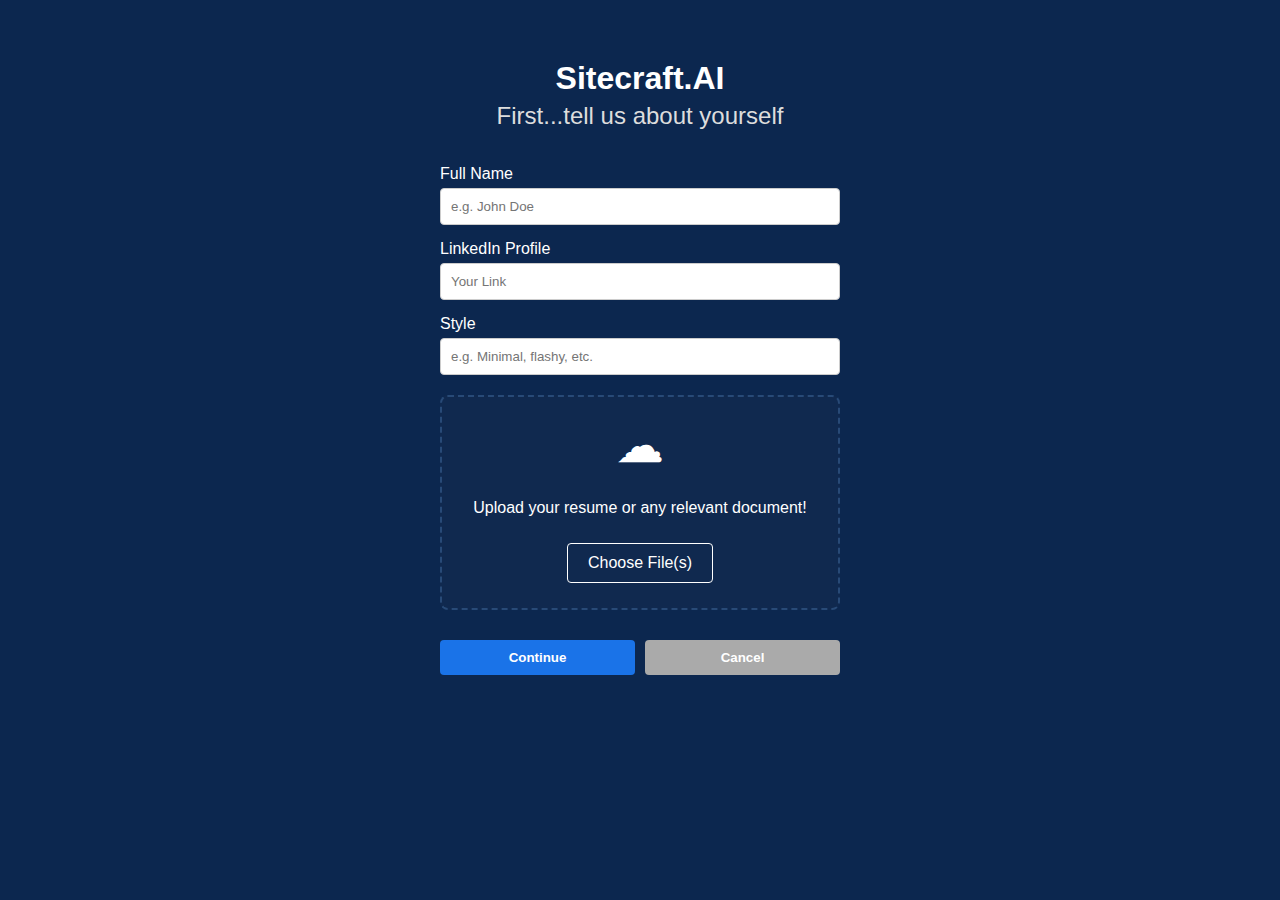
<file: Project/index.html>
<!DOCTYPE html>
<html lang="en">
<head>
  <meta charset="UTF-8" />
  <meta name="viewport" content="width=device-width, initial-scale=1.0"/>
  <title>Sitecraft.AI - Resume Upload</title>
  <link rel="stylesheet" href="styles.css" />
</head>
<body>
  <div class="form-container">
    <!-- Main Heading -->
    <h1>Sitecraft.AI</h1>
    <!-- Subtitle / Instruction -->
    <h2>First...tell us about yourself</h2>

    <!-- Upload Form -->
    <form action="/submit-resume" method="POST" enctype="multipart/form-data">
      
      <!-- Full Name -->
      <label for="fullName">Full Name</label>
      <input 
        type="text" 
        id="fullName" 
        name="fullName" 
        placeholder="e.g. John Doe" 
        required
      />
      
      <!-- LinkedIn Profile -->
      <label for="linkedin">LinkedIn Profile</label>
      <input 
        type="url" 
        id="linkedin" 
        name="linkedin" 
        placeholder="Your Link"
      />

      <!-- Style -->
      <label for="style">Style</label>
      <input 
        type="text" 
        id="style" 
        name="style" 
        placeholder="e.g. Minimal, flashy, etc." 
      />

      <!-- Upload Section -->
      <div class="upload-section" onclick="document.getElementById('resumeFile').click()">
        <div class="upload-instructions">
          <!-- Replace “☁” with your own cloud icon or image if desired -->
          <span class="cloud-icon">☁</span>
          <p>Upload your resume or any relevant document!</p>
        </div>
        
        <input 
          type="file" 
          id="resumeFile" 
          name="resumeFile" 
          accept=".pdf" 
          required 
          hidden 
        />
        
        <label for="resumeFile" class="upload-button">Choose File(s)</label>
      </div>

      <!-- Buttons -->
      <div class="form-buttons">
        <button type="submit">Continue</button>
        <button 
          type="button" 
          onclick="window.location.href='/'"
        >
          Cancel
        </button>
      </div>
    </form>
  </div>
</body>
</html>
</file>
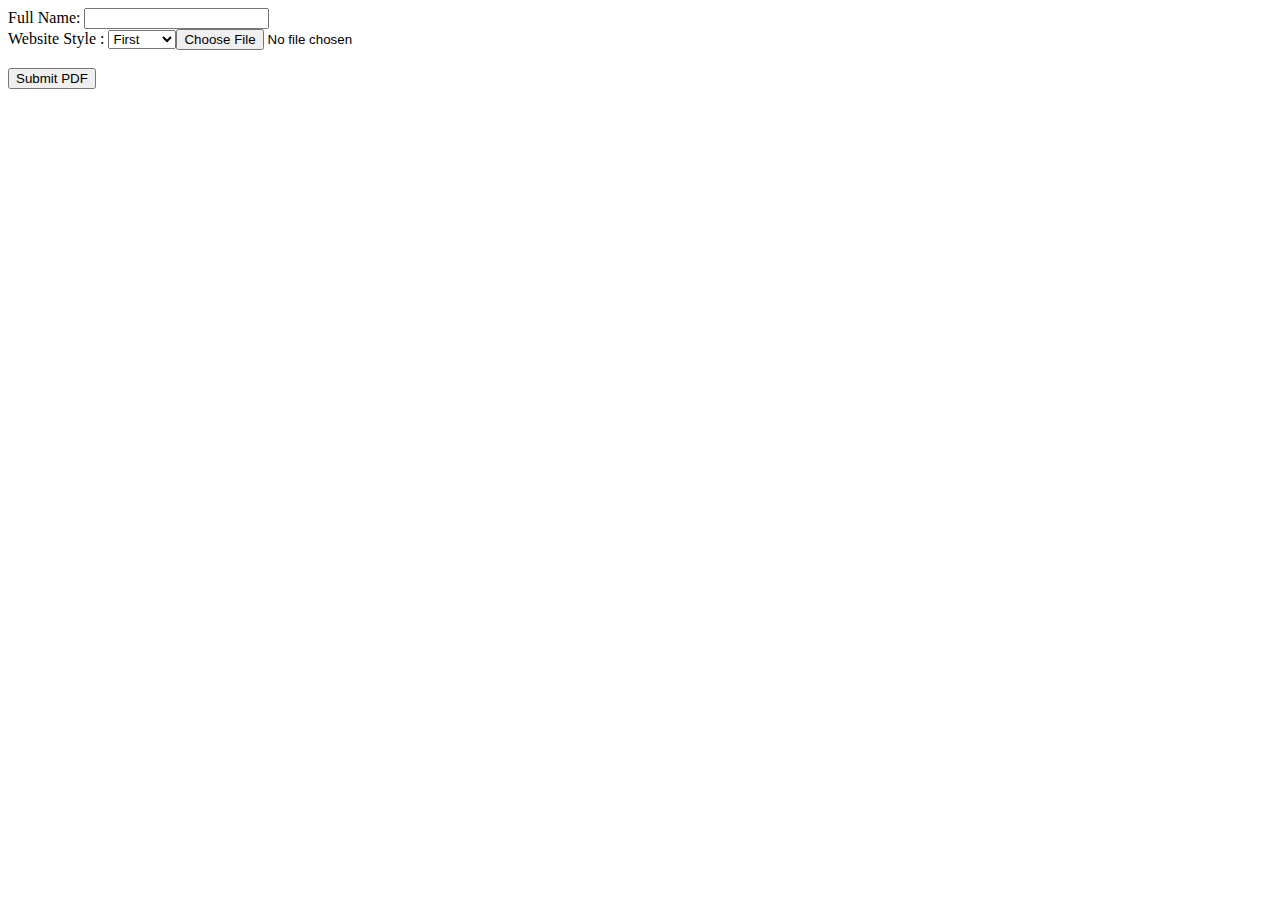
<file: Project/test.html>
<!DOCTYPE html>
<html lang="en">
<head>
    <meta charset="UTF-8">
    <meta name="viewport" content="width=device-width, initial-scale=1.0">
    <title>PDF Submission Form</title>
</head>
<body>
        Full Name: <input type="text" name="name"> <br>
        Website Style   : <select name="style">
            <option value="1st">First</option>
            <option value="2nd">Second</option>
            <option value="3rd">Third</option>
            <option value="4th">Fourth</option>
    h1>Submit a PDF File</h1>
    <form action="/submit-pdf" method="post" enctype="multipart/form-data">
        <label for="pdfFile">Choose a PDF file to upload:</label><br><br>
        <input type="file" id="pdfFile" name="pdfFile" accept=".pdf" required><br><br>
        <input type="submit" value="Submit PDF">
    </form>
</body>
</html>
</file>
<file: Project/styles.css>
* {
    box-sizing: border-box;
  }
  
  body {
    margin: 0;
    padding: 0;
    font-family: "Helvetica", "Arial", sans-serif;
    background-color: #0c274f; 
    color: #ffffff;           
  }
  
  .form-container {
    width: 400px;
    margin: 60px auto;        
    text-align: center;
  }
  
  h1 {
    margin-bottom: 0;
  }
  
  h2 {
    margin-top: 5px;
    font-weight: normal;
    color: #dddddd;
  }
  
  form {
    display: flex;
    flex-direction: column;
    margin-top: 20px;
  }
  
  label {
    text-align: left;
    margin: 15px 0 5px 0;
    font-weight: 500;
  }
  
  input[type="text"],
  input[type="url"] {
    width: 100%;
    padding: 10px;
    border: 1px solid #cccccc;
    border-radius: 4px;
    color: #333333;
  }

  .upload-section {
    background-color: #10294f;
    border: 2px dashed #284a77;
    border-radius: 8px;
    padding: 20px;
    margin-top: 20px;
    cursor: pointer;
    transition: background-color 0.2s ease;
  }
  
  .upload-section:hover {
    background-color: #1b3c75;
  }
  
  .upload-instructions {
    display: flex;
    flex-direction: column;
    align-items: center;
  }
  
  .cloud-icon {
    font-size: 48px;
    margin-bottom: 10px;
  }
  
  .upload-button {
    display: inline-block;
    margin-top: 10px;
    padding: 10px 20px;
    background-color: transparent;
    color: #ffffff;
    border: 1px solid #ffffff;
    border-radius: 4px;
    cursor: pointer;
    transition: background-color 0.2s ease, border-color 0.2s ease;
  }
  
  .upload-button:hover {
    background-color: #ffffff;
    color: #0c274f;
    border-color: #ffffff;
  }
  
  .form-buttons {
    display: flex;
    justify-content: space-between;
    margin-top: 30px;
  }
  
  .form-buttons button {
    padding: 10px 20px;
    border: none;
    border-radius: 4px;
    cursor: pointer;
    font-weight: 600;
  }

  .form-buttons button[type="submit"] {
    background-color: #1a73e8;
    color: #ffffff;
    margin-right: 10px;
    flex: 1;
    margin-right: 5px;
  }
  
  .form-buttons button[type="submit"]:hover {
    background-color: #145bb5;
  }
  
  .form-buttons button[type="button"] {
    background-color: #aaaaaa;
    color: #ffffff;
    flex: 1;
    margin-left: 5px;
  }
  
  .form-buttons button[type="button"]:hover {
    background-color: #888888;
  }
</file>
